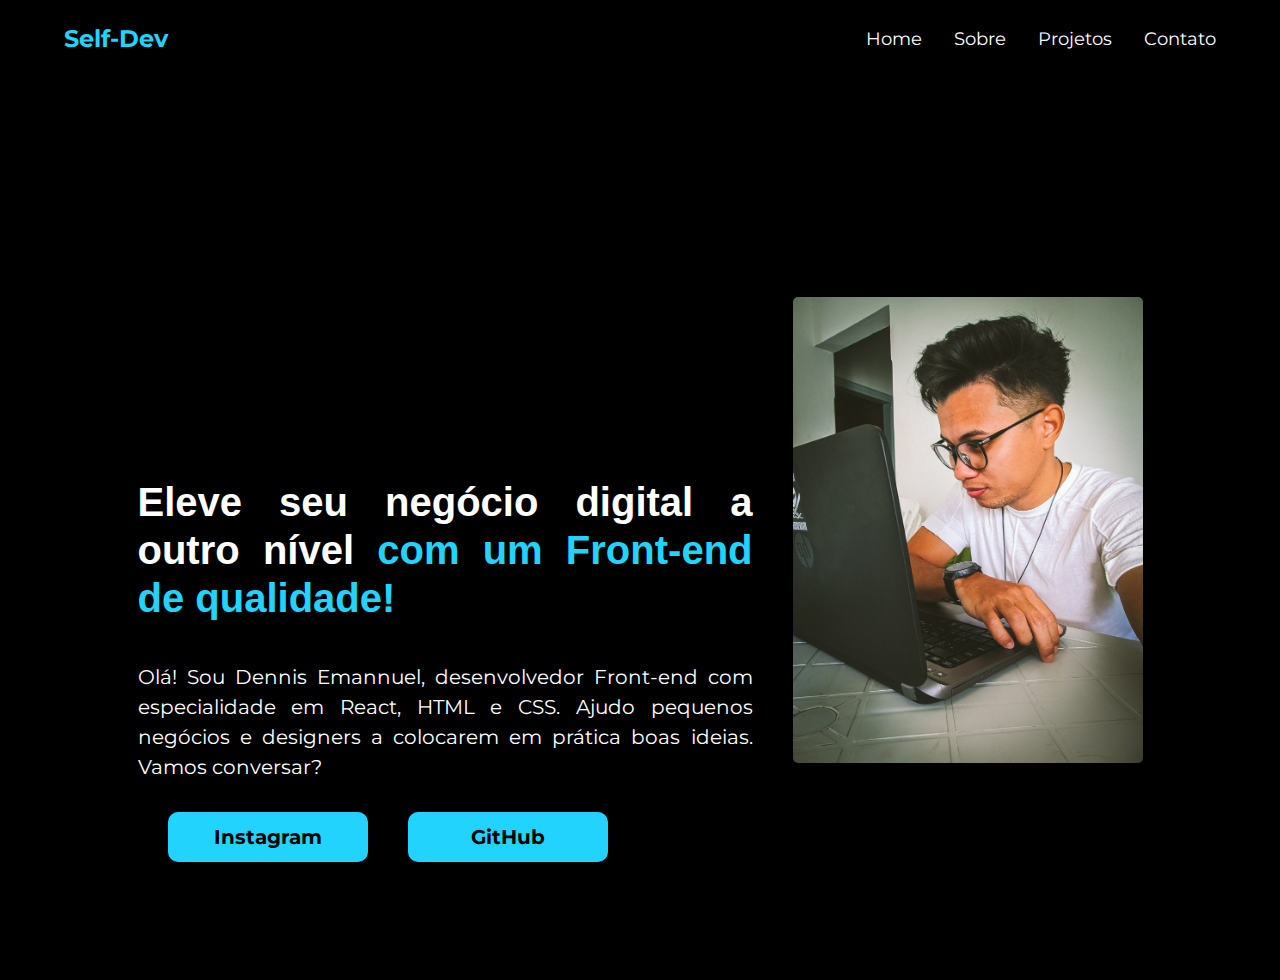
<file: index.html>
<!DOCTYPE html>
<html lang="pt-br">
  <head>
    <meta charset="UTF-8" />
    <meta name="viewport" content="width=device-width, initial-scale=1.0" />
    <title>Portfólio</title>
    <link rel="stylesheet" href="./css/styles.css" />
  </head>
  <body>
    <header>
      <nav class="nav-menu">
        <div class="logo">
          <a href="/">Self-Dev</a>
        </div>
        <div class="mobile-menu-btn">
          <span></span>
          <span></span>
          <span></span>
        </div>
        <ul class="nav-list">
          <li><a href="index.html">Home</a></li>
          <li><a href="sobre.html">Sobre</a></li>
          <li><a href="projetos.html">Projetos</a></li>
          <li><a href="contato.html">Contato</a></li>
        </ul>
      </nav>
    </header>
    <main>
      <div class="texto-container">
        <h1>
          Eleve seu negócio digital a outro nível
          <strong>com um Front-end de qualidade!</strong>
        </h1>
        <p>
          Olá! Sou Dennis Emannuel, desenvolvedor Front-end com especialidade em
          React, HTML e CSS. Ajudo pequenos negócios e designers a colocarem em
          prática boas ideias. Vamos conversar?
        </p>
        <div class="links-container">
          <a
            href="https://www.instagram.com/dennisemannuel_dev/"
            target="_blank"
            >Instagram</a
          >
          <a href="https://github.com/Dslpss" target="_blank">GitHub</a>
        </div>
      </div>
      <img
        src="./img/PXL_20230724_113139070.MV (1).jpg"
        alt="Imagem de perfil Dennis Emannuel" />
    </main>
    <footer></footer>
  </body>
</html>

<script src="./script.js"></script>
</file>
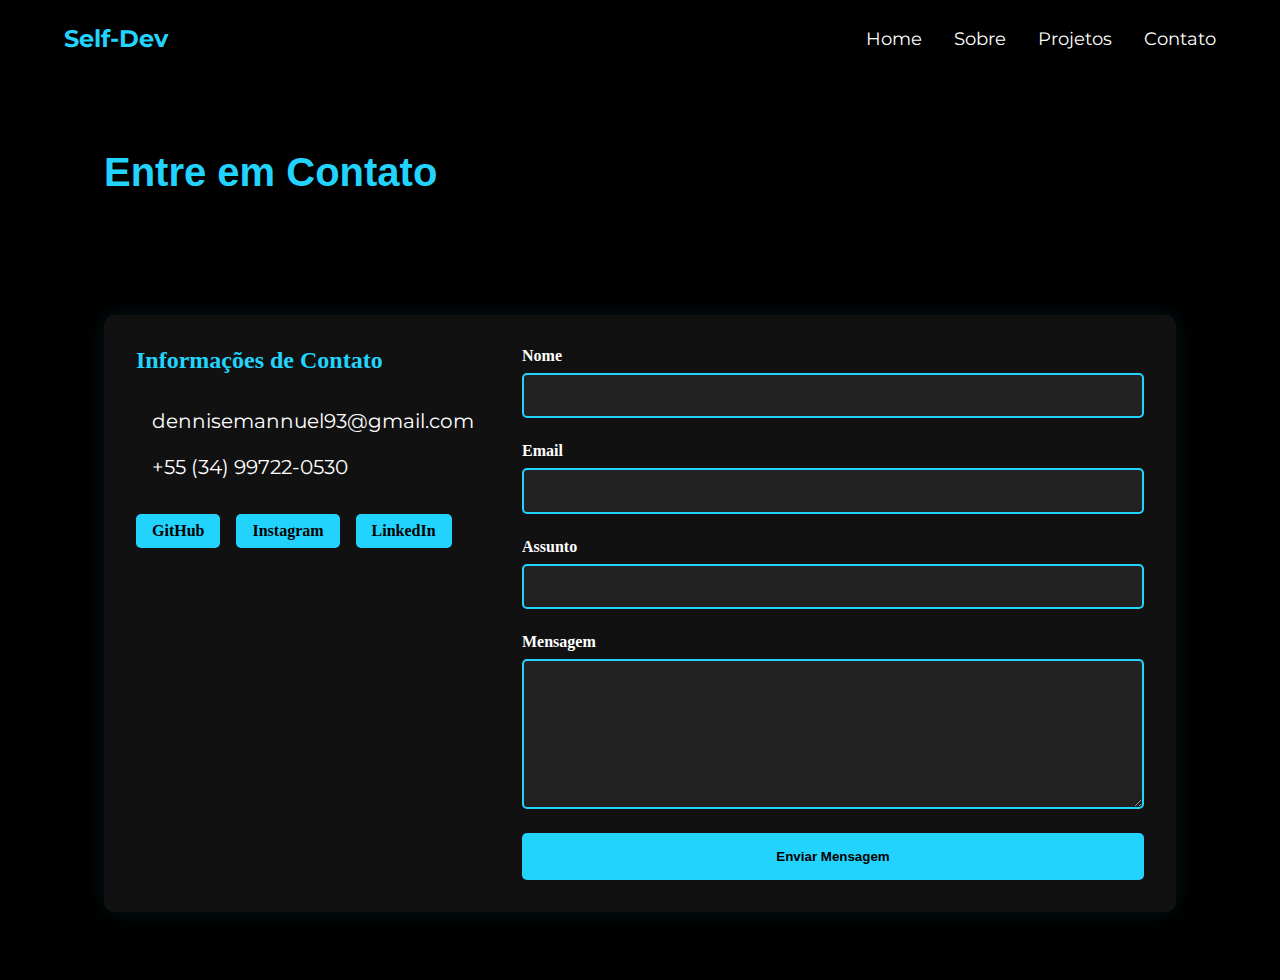
<file: contato.html>
<!DOCTYPE html>
<html lang="pt-br">
  <head>
    <meta charset="UTF-8" />
    <meta name="viewport" content="width=device-width, initial-scale=1.0" />
    <title>Contato - Dennis Dev</title>
    <link rel="stylesheet" href="./css/styles.css" />
  </head>
  <body>
    <header>
      <nav class="nav-menu">
        <div class="logo">
          <a href="/">Self-Dev</a>
        </div>
        <div class="mobile-menu-btn">
          <span></span>
          <span></span>
          <span></span>
        </div>
        <ul class="nav-list">
          <li><a href="index.html">Home</a></li>
          <li><a href="sobre.html">Sobre</a></li>
          <li><a href="projetos.html">Projetos</a></li>
          <li><a href="contato.html">Contato</a></li>
        </ul>
      </nav>
    </header>
    <main class="contato-container">
      <h1>Entre em Contato</h1>
      <div class="contato-content">
        <div class="contato-info">
          <h2>Informações de Contato</h2>
          <div class="info-item">
            <i class="fas fa-envelope"></i>
            <p>dennisemannuel93@gmail.com</p>
          </div>
          <div class="info-item">
            <i class="fas fa-phone"></i>
            <p>+55 (34) 99722-0530</p>
          </div>
          <div class="social-links">
            <a href="https://github.com/Dslpss" target="_blank">GitHub</a>
            <a href="https://www.instagram.com/dennisemannuel_dev/" target="_blank">Instagram</a>
            <a href="https://linkedin.com/in/seu-perfil" target="_blank">LinkedIn</a>
          </div>
        </div>
        <form class="contato-form">
          <div class="form-group">
            <label for="nome">Nome</label>
            <input type="text" id="nome" name="nome" required>
          </div>
          <div class="form-group">
            <label for="email">Email</label>
            <input type="email" id="email" name="email" required>
          </div>
          <div class="form-group">
            <label for="assunto">Assunto</label>
            <input type="text" id="assunto" name="assunto" required>
          </div>
          <div class="form-group">
            <label for="mensagem">Mensagem</label>
            <textarea id="mensagem" name="mensagem" required></textarea>
          </div>
          <button type="submit">Enviar Mensagem</button>
        </form>
      </div>
    </main>
    <footer></footer>

    <script src="./script.js"></script>

  </body>
</html>
</file>
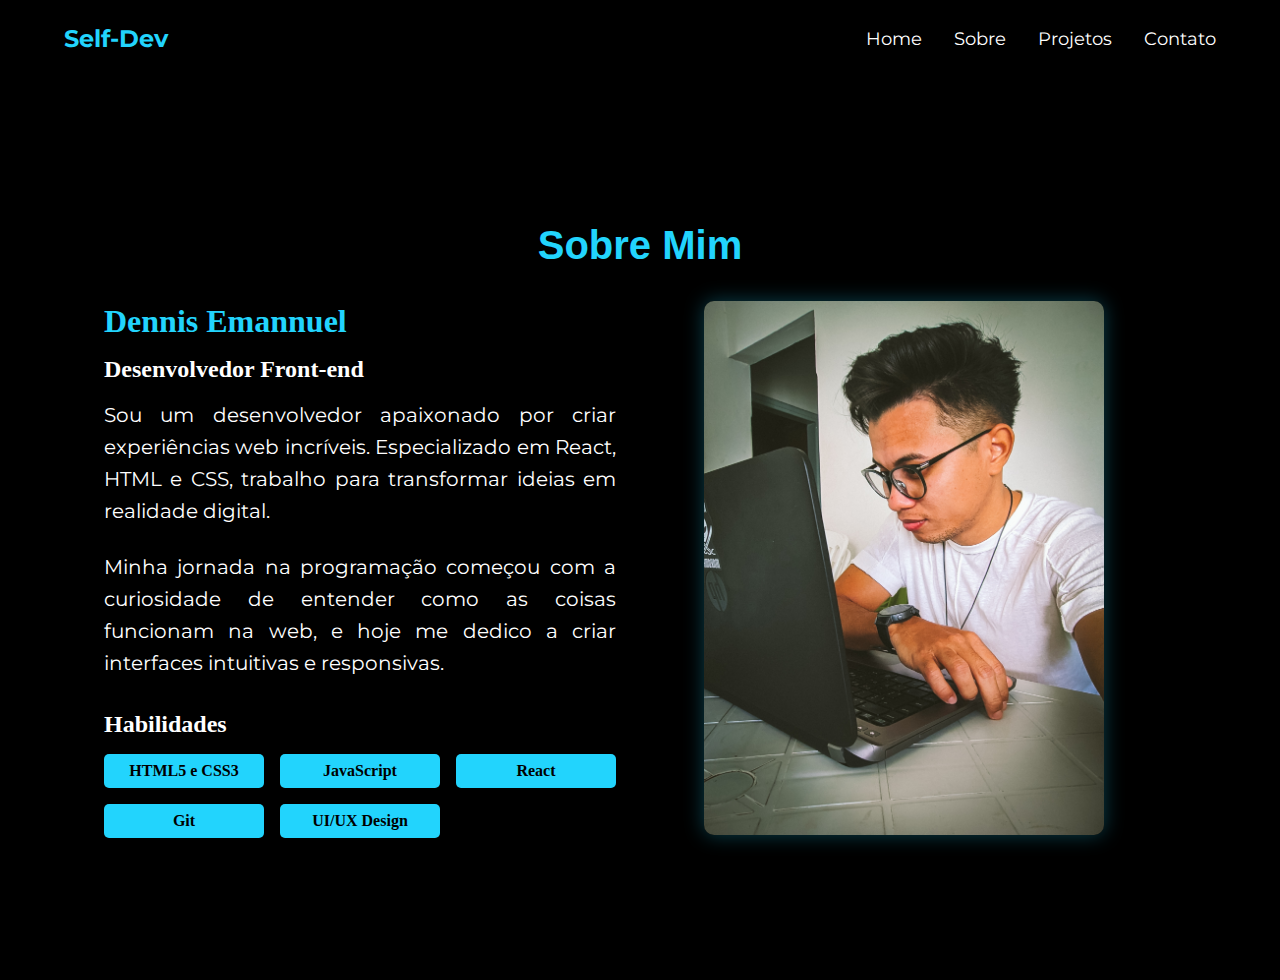
<file: sobre.html>
<!DOCTYPE html>
<html lang="pt-br">
  <head>
    <meta charset="UTF-8" />
    <meta name="viewport" content="width=device-width, initial-scale=1.0" />
    <title>Sobre - Dennis Dev</title>
    <link rel="stylesheet" href="./css/styles.css" />
  </head>
  <body>
    <header>
      <nav class="nav-menu">
        <div class="logo">
          <a href="/">Self-Dev</a>
        </div>
        <div class="mobile-menu-btn">
          <span></span>
          <span></span>
          <span></span>
        </div>
        <ul class="nav-list">
          <li><a href="index.html">Home</a></li>
          <li><a href="sobre.html">Sobre</a></li>
          <li><a href="projetos.html">Projetos</a></li>
          <li><a href="contato.html">Contato</a></li>
        </ul>
      </nav>
    </header>
    <main class="sobre-container">
      <section class="sobre-content">
        <h1>Sobre Mim</h1>
        <div class="sobre-grid">
          <div class="sobre-texto">
            <h2>Dennis Emannuel</h2>
            <h3>Desenvolvedor Front-end</h3>
            <p>
              Sou um desenvolvedor apaixonado por criar experiências web
              incríveis. Especializado em React, HTML e CSS, trabalho para
              transformar ideias em realidade digital.
            </p>
            <p>
              Minha jornada na programação começou com a curiosidade de entender
              como as coisas funcionam na web, e hoje me dedico a criar
              interfaces intuitivas e responsivas.
            </p>
            <div class="skills">
              <h3>Habilidades</h3>
              <ul>
                <li>HTML5 e CSS3</li>
                <li>JavaScript</li>
                <li>React</li>
                <li>Git</li>
                <li>UI/UX Design</li>
              </ul>
            </div>
          </div>
          <div class="sobre-imagem">
            <img
              src="./img/PXL_20230724_113139070.MV (1).jpg"
              alt="Dennis Emannuel" />
          </div>
        </div>
      </section>
    </main>
    <footer></footer>

    <script src="./script.js"></script>
  </body>
</html>
</file>
<file: css/styles.css>
/* Adicione no início do arquivo para garantir que não haja margens padrão */
@import url("https://fonts.googleapis.com/css2?family=Montserrat:ital,wght@0,100..900;1,100..900&display=swap");

* {
  margin: 0;
  padding: 0;
  box-sizing: border-box;
}

body {
  background-color: black;
  color: white;
  display: flex;
  justify-content: center;
  align-items: center;
  min-height: 100vh;
}

main {
  display: flex;
  justify-content: space-between;
  align-items: center;
  padding: 20px;
  max-width: 1200px;
  margin: 0 auto;
  min-height: 100vh; /* Altura total da viewport */
  flex-wrap: wrap;
}

.texto-container {
  margin-top: auto;
  width: 615px;
  height: 482px;
  display: flex;
  flex-direction: column;
  flex: 1;
  gap: 20px; /* Espaçamento entre elementos */
  text-align: left;
}

h1,
p {
  display: block;
  text-align: justify;
}

/* Adicionar animação ao strong */
strong {
  color: #22d4fd;
  animation: piscar 1.9s ease-in-out infinite alternate;
  position: relative;
}

/* Criar keyframes para animação */
@keyframes piscar {
  from {
    opacity: 1;
    text-shadow: 0 0 5px #22d4fd, 0 0 10px #22d4fd, 0 0 15px #22d4fd;
  }

  to {
    opacity: 0.6;
    text-shadow: none;
  }
}

h1 {
  font-family: Arial, Helvetica, sans-serif;
  font-size: 40px;
  font-weight: bold;
  line-height: 1.2;
  margin-bottom: 20px;
}

p {
  font-family: "Montserrat", sans-serif;
  font-weight: SemiBold;
  font-size: 20px;
  line-height: 1.5;
}
.links-container {
  display: flex;
  flex-direction: row;
  gap: 10px;
  margin-top: 10px;
}

.links-container a {
  font-family: "Montserrat", sans-serif;
  font-weight: SemiBold;
  background-color: #22d4fd;
  width: 200px;
  height: 50px;
  padding: 10px;
  color: black;
  display: flex;
  justify-content: center;
  align-items: center;
  text-decoration: none;
  border-radius: 10px;
  font-size: 20px;
  font-weight: bold;
  transition: background-color 0.3s;
  margin-left: 30px;
}
.links-container a:hover {
  background-color: #0a9edc;
}

img {
  width: 100%;
  max-width: 350px;
  height: auto;
  margin-left: 40px;
  border-radius: 5px;
  object-fit: cover;
}

/* Ajuste do layout principal */
@media (max-width: 768px) {
  main {
    flex-direction: column-reverse;
    padding: 1rem;
    min-height: auto;
    gap: 2rem;
  }

  .texto-container {
    width: 100%;
    height: auto;
    margin: 0;
    padding: 1rem;
  }

  h1 {
    font-size: 1.8rem;
    text-align: center;
  }

  p {
    font-size: 1rem;
    text-align: center;
  }

  .links-container {
    flex-direction: column;
    align-items: center;
    gap: 1rem;
  }

  .links-container a {
    width: 80%;
    margin: 0;
  }

  img {
    width: 80%;
    margin: 0 auto;
  }
}

/* Breakpoint adicional para telas muito pequenas */
@media (max-width: 480px) {
  h1 {
    font-size: 1.5rem;
  }

  .links-container a {
    width: 100%;
    font-size: 1rem;
  }
}

/* Navigation Menu Styles */
.nav-menu {
    background-color: black;
    padding: 1rem 5%;
    position: fixed;
    width: 100%;
    top: 0;
    z-index: 1000;
    display: flex;
    justify-content: space-between;
    align-items: center;
}
  .logo a {
      color: #22d4fd;
      text-decoration: none;
      font-size: 1.5rem;
      font-weight: bold;
      font-family: "Montserrat", sans-serif;
      animation: piscar 1.9s ease-in-out infinite alternate;
      display: block; /* Ensures full logo visibility */
      padding: 0.5rem 0;
  }

@media (max-width: 768px) {
    .logo a {
        font-size: 1.2rem;
        overflow: visible; /* Removes hidden overflow */
        white-space: normal; /* Allows text to wrap if needed */
    }
}

.nav-list {
    display: flex;
    list-style: none;
    gap: 2rem;
}

.nav-list a {
    color: white;
    text-decoration: none;
    font-family: "Montserrat", sans-serif;
    font-size: 1.1rem;
    transition: color 0.3s ease;
}
.nav-list a:hover {
    color: #22d4fd;
}

/* Adjust main content to account for fixed header */
main {
    margin-top: 80px;
}

/* Mobile Menu Styles */
.mobile-menu-btn {
    display: none;
    flex-direction: column;
    gap: 5px;
    cursor: pointer;
    z-index: 100;
}

.mobile-menu-btn span {
    width: 30px;
    height: 3px;
    background-color: #22d4fd;
    transition: all 0.3s ease;
}

@media (max-width: 768px) {
    .mobile-menu-btn {
        display: flex;
    }

    .nav-list {
        position: fixed;
        top: 0;
        right: -100%;
        height: 100vh;
        width: 70%;
        background-color: rgba(0, 0, 0, 0.95);
        flex-direction: column;
        justify-content: center;
        align-items: center;
        transition: right 0.3s ease;
    }

    .nav-list.active {
        right: 0;
    }

    .mobile-menu-btn.active span:nth-child(1) {
        transform: rotate(45deg) translate(8px, 8px);
    }

    .mobile-menu-btn.active span:nth-child(2) {
        opacity: 0;
    }

    .mobile-menu-btn.active span:nth-child(3) {
        transform: rotate(-45deg) translate(7px, -7px);
    }

    @media (max-width: 768px) {
        .nav-menu {
            padding: 1rem;
        }
        
        .logo a {
            font-size: 1.2rem;
            white-space: nowrap;
            overflow: hidden;
        }
    }
}
/* Sobre Page Styles */
.sobre-container {
    padding: 2rem 5%;
    margin-top: 80px;
}

.sobre-content {
    max-width: 1200px;
    margin: 0 auto;
}

.sobre-content h1 {
    color: #22d4fd;
    margin-bottom: 2rem;
    text-align: center;
}

.sobre-grid {
    display: grid;
    grid-template-columns: 1fr 1fr;
    gap: 3rem;
    align-items: center;
}

.sobre-texto {
    color: white;
}

.sobre-texto h2 {
    font-size: 2rem;
    margin-bottom: 1rem;
    color: #22d4fd;
}

.sobre-texto h3 {
    font-size: 1.5rem;
    margin-bottom: 1rem;
    color: white;
}

.sobre-texto p {
    margin-bottom: 1.5rem;
    line-height: 1.6;
}

.skills {
    margin-top: 2rem;
}

.skills ul {
    list-style: none;
    display: grid;
    grid-template-columns: repeat(auto-fit, minmax(120px, 1fr));
    gap: 1rem;
    margin-top: 1rem;
}

.skills li {
    background-color: #22d4fd;
    color: black;
    padding: 0.5rem 1rem;
    border-radius: 5px;
    text-align: center;
    font-weight: bold;
}

.sobre-imagem img {
    width: 100%;
    max-width: 400px;
    border-radius: 10px;
    box-shadow: 0 0 20px rgba(34, 212, 253, 0.3);
}

/* Responsive Design */
@media (max-width: 768px) {
    .sobre-grid {
        grid-template-columns: 1fr;
    }

    .sobre-imagem {
        order: -1;
        text-align: center;
    }

    .sobre-texto {
        text-align: center;
    }

    .skills ul {
        grid-template-columns: repeat(2, 1fr);
    }
}

/* Projetos Page Styles */
.projetos-container {
    padding: 2rem 5%;
    margin-top: 80px;
}

.projetos-container h1 {
    color: #22d4fd;
    text-align: center;
    margin-bottom: 3rem;
}

.projetos-grid {
    display: grid;
    grid-template-columns: repeat(auto-fit, minmax(300px, 1fr));
    gap: 2rem;
    max-width: 1200px;
    margin: 0 auto;
}

.projeto-card {
    background-color: #111;
    border-radius: 10px;
    overflow: hidden;
    transition: transform 0.3s ease;
    box-shadow: 0 0 15px rgba(34, 212, 253, 0.1);
}

.projeto-card:hover {
    transform: translateY(-10px);
    box-shadow: 0 0 20px rgba(34, 212, 253, 0.2);
}

.projeto-card img {
    width: 100%;
    height: 200px;
    object-fit: cover;
}

.projeto-info {
    padding: 1.5rem;
}

.projeto-info h3 {
    color: #22d4fd;
    margin-bottom: 1rem;
    font-size: 1.2rem;
}

.projeto-info p {
    color: white;
    margin-bottom: 1.5rem;
    font-size: 0.9rem;
}

.projeto-links {
    display: flex;
    gap: 1rem;
}

.projeto-links a {
    background-color: #22d4fd;
    color: black;
    padding: 0.5rem 1rem;
    border-radius: 5px;
    text-decoration: none;
    font-weight: bold;
    transition: background-color 0.3s ease;
}

.projeto-links a:hover {
    background-color: #1ba8c7;
}

/* Responsive adjustments */
@media (max-width: 768px) {
    .projetos-grid {
        grid-template-columns: 1fr;
        padding: 1rem;
    }
    
    .projeto-card {
        max-width: 400px;
        margin: 0 auto;
    }
}

/* Contato Page Styles */
.contato-container {
    padding: 2rem 5%;
    margin-top: 80px;
    max-width: 1200px;
    margin: 80px auto 0;
}

.contato-container h1 {
    color: #22d4fd;
    text-align: center;
    margin-bottom: 3rem;
}

.contato-content {
    display: grid;
    grid-template-columns: 1fr 2fr;
    gap: 3rem;
    background-color: #111;
    padding: 2rem;
    border-radius: 10px;
    box-shadow: 0 0 20px rgba(34, 212, 253, 0.1);
}

.contato-info {
    color: white;
}

.contato-info h2 {
    color: #22d4fd;
    margin-bottom: 2rem;
}

.info-item {
    margin-bottom: 1rem;
    display: flex;
    align-items: center;
    gap: 1rem;
}

.social-links {
    margin-top: 2rem;
    display: flex;
    gap: 1rem;
}

.social-links a {
    background-color: #22d4fd;
    color: black;
    padding: 0.5rem 1rem;
    border-radius: 5px;
    text-decoration: none;
    font-weight: bold;
    transition: background-color 0.3s ease;
}

.social-links a:hover {
    background-color: #1ba8c7;
}

.contato-form {
    display: flex;
    flex-direction: column;
    gap: 1.5rem;
}

.form-group {
    display: flex;
    flex-direction: column;
    gap: 0.5rem;
}

.form-group label {
    color: white;
    font-weight: bold;
}

.form-group input,
.form-group textarea {
    padding: 0.8rem;
    border: 2px solid #22d4fd;
    border-radius: 5px;
    background-color: #222;
    color: white;
    font-family: inherit;
}

.form-group textarea {
    min-height: 150px;
    resize: vertical;
}

.contato-form button {
    background-color: #22d4fd;
    color: black;
    padding: 1rem;
    border: none;
    border-radius: 5px;
    font-weight: bold;
    cursor: pointer;
    transition: background-color 0.3s ease;
}

.contato-form button:hover {
    background-color: #1ba8c7;
}

/* Responsive Design */
@media (max-width: 768px) {
    .contato-content {
        grid-template-columns: 1fr;
    }

    .contato-info {
        text-align: center;
    }

    .social-links {
        justify-content: center;
    }

    .info-item {
        justify-content: center;
    }
}
</file>
